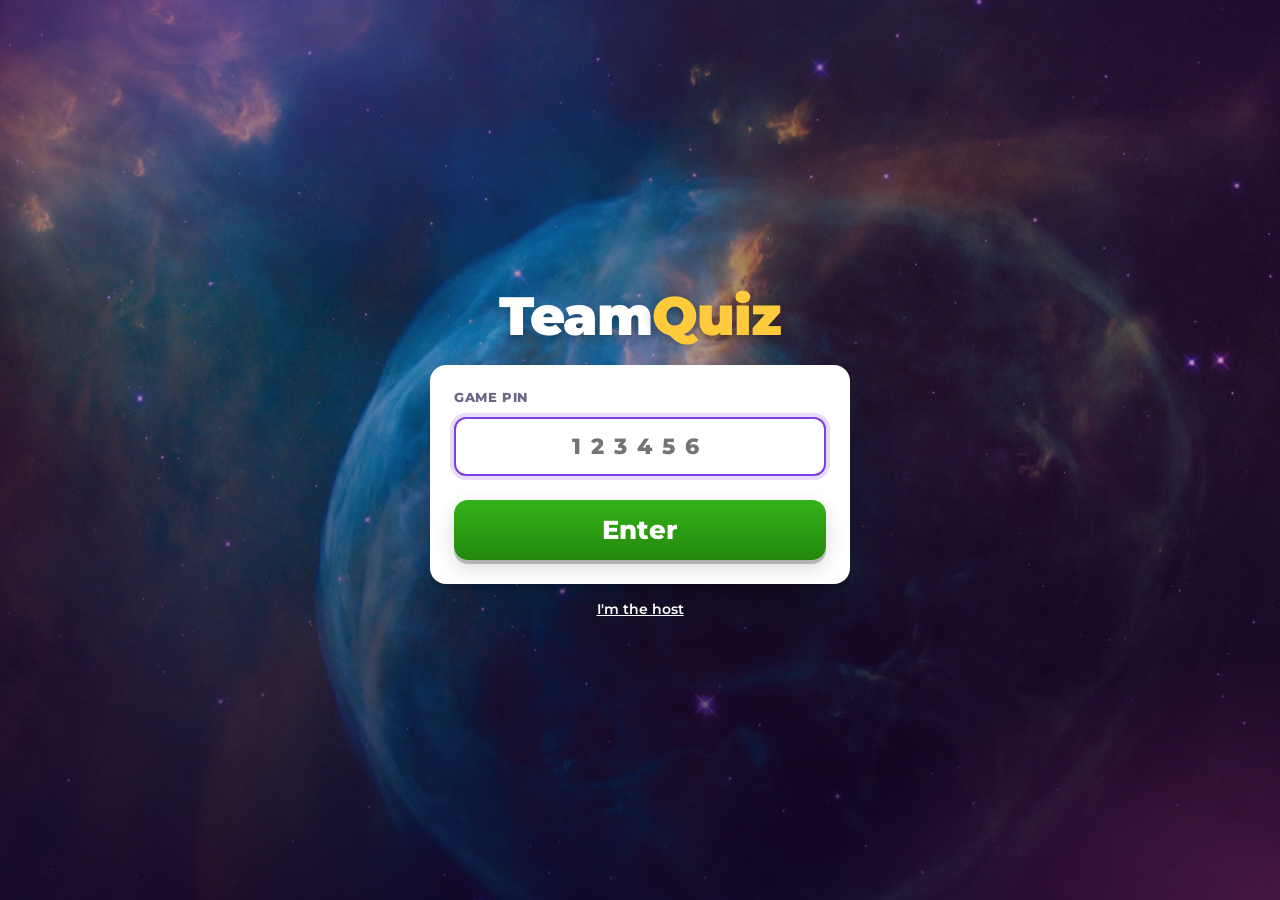
<file: index.html>
<!DOCTYPE html>
<html lang="en">
<head>
<meta charset="utf-8">
<meta name="viewport" content="width=device-width, initial-scale=1, maximum-scale=1">
<meta name="theme-color" content="#2a1160">
<title>Team Quiz</title>
<link rel="preload" href="fonts/montserrat.woff2" as="font" type="font/woff2" crossorigin>
<link rel="stylesheet" href="css/style.css">
</head>
<body>
<div id="backdrop"></div>

<!-- Step 1: PIN -->
<section class="screen p-screen" id="scr-pin">
  <div class="p-center">
    <div class="logo xl">Team<span>Quiz</span></div>
    <div class="card join-card" style="width:min(420px,94vw)">
      <div class="lbl">Game PIN</div>
      <input type="text" id="in-pin" class="code-input" inputmode="numeric" maxlength="6" placeholder="123456" autocomplete="off">
      <div class="join-err" id="pin-err"></div>
      <button class="go big" id="btn-pin">Enter</button>
    </div>
    <a href="host.html" style="opacity:.6;font-size:14px">I'm the host</a>
  </div>
</section>

<!-- Step 2: nickname + avatar -->
<section class="screen p-screen" id="scr-join" hidden>
  <div class="p-center">
    <div class="card join-card">
      <div class="row" style="justify-content:space-between">
        <span class="lbl">Game PIN <b id="pin-show" style="color:var(--ink);letter-spacing:2px"></b></span>
        <button class="small" id="btn-change-pin" style="box-shadow:none;background:#f1eef8">Change</button>
      </div>
      <div class="av-preview" id="av-preview"></div>
      <div class="lbl">Nickname</div>
      <input type="text" id="in-name" maxlength="16" placeholder="Your name" autocomplete="off">
      <div class="lbl">Pick your character</div>
      <div class="av-tabs" id="av-tabs"></div>
      <div class="av-grid" id="av-grid"></div>
      <div class="lbl">Background colour</div>
      <div class="col-grid" id="col-grid"></div>
      <div class="join-err" id="join-err"></div>
      <button class="go big" id="btn-join">Join game</button>
    </div>
  </div>
</section>

<!-- Waiting / lobby / locked / standings -->
<section class="screen p-screen" id="scr-wait" hidden>
  <div class="p-top"><span id="w-progress"></span><span id="w-title" style="opacity:.8"></span></div>
  <div class="p-center" id="w-body"></div>
  <div class="p-bottom"><span id="w-me" class="row" style="gap:10px"></span><span class="score" id="w-score">0</span></div>
</section>

<!-- Question -->
<section class="screen p-screen" id="scr-question" hidden>
  <div class="p-top"><span id="q-progress"></span><span class="p-timer" id="q-timer">20</span></div>
  <div class="p-qtext" id="q-text"></div>
  <div class="p-answers" id="q-answers"></div>
  <div class="p-bottom"><span id="q-me" class="row" style="gap:10px"></span><span class="score" id="q-score">0</span></div>
</section>

<!-- Result -->
<section class="screen p-screen p-result" id="scr-result" hidden>
  <div class="p-top"><span id="r-progress"></span><span></span></div>
  <div class="p-center" id="r-body"></div>
  <div class="p-bottom"><span id="r-me" class="row" style="gap:10px"></span><span class="score" id="r-score">0</span></div>
</section>

<div class="overlay" id="reconnect" hidden>
  <div class="spinner"></div>
  <div id="reconnect-text">Connection lost. Reconnecting…</div>
  <button class="ghost small" id="btn-leave">Leave game</button>
</div>

<script src="js/vendor/peerjs.min.js"></script>
<script src="js/link.js"></script>
<script src="js/config.js"></script>
<script src="js/avatars.js"></script>
<script src="js/common.js"></script>
<script src="js/player.js"></script>
</body>
</html>
</file>
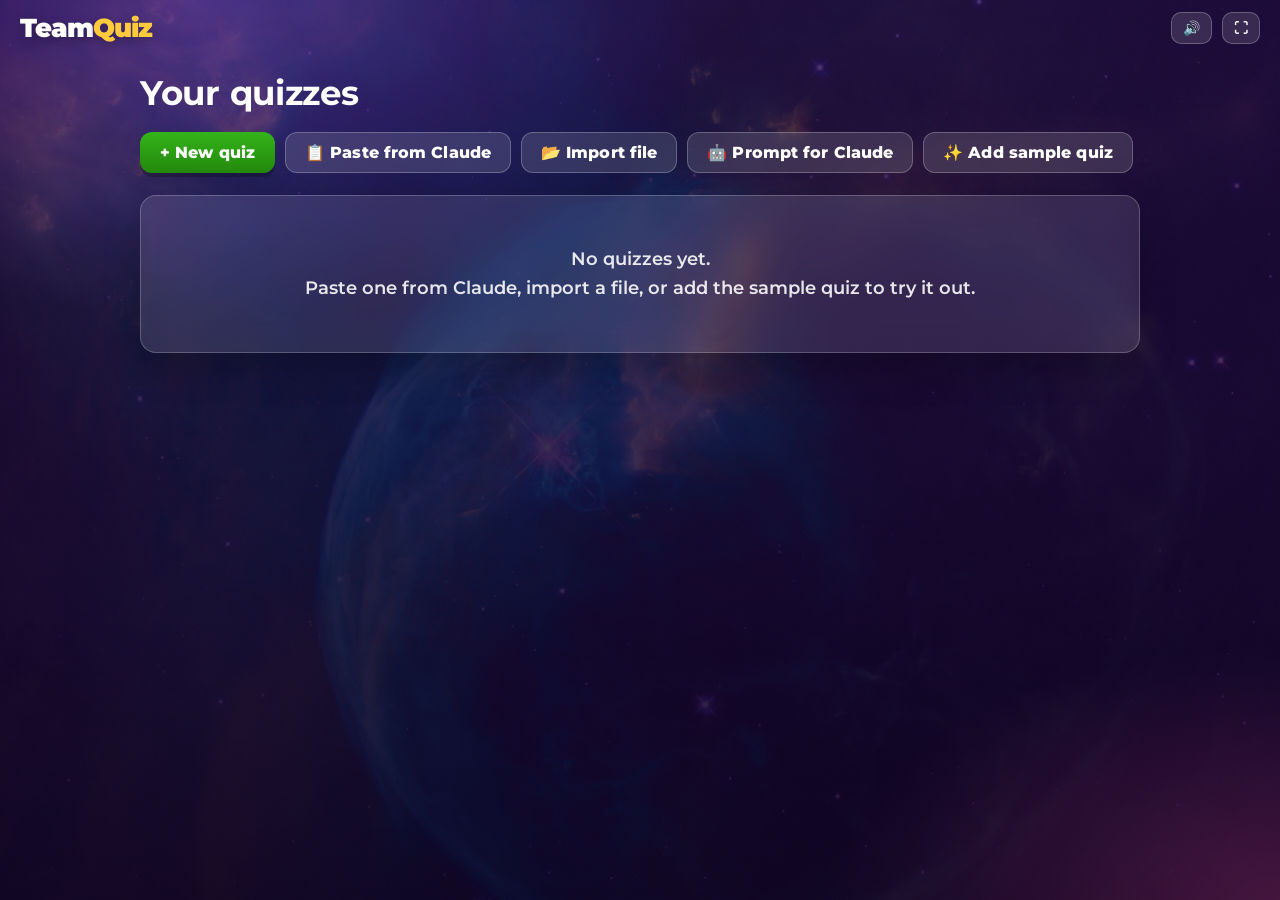
<file: host.html>
<!DOCTYPE html>
<html lang="en">
<head>
<meta charset="utf-8">
<meta name="viewport" content="width=device-width, initial-scale=1">
<title>Team Quiz – Host</title>
<link rel="preload" href="fonts/montserrat.woff2" as="font" type="font/woff2" crossorigin>
<link rel="stylesheet" href="css/style.css">
</head>
<body>
<div id="backdrop"></div>
<div class="topbar">
  <div class="logo">Team<span>Quiz</span></div>
  <span id="net" class="net" hidden></span>
  <span class="spacer"></span>
  <button class="ghost small" id="btn-mute" title="Sound on/off">🔊</button>
  <button class="ghost small" id="btn-full" title="Full screen">⛶</button>
  <button class="ghost small" id="btn-end" hidden>End game</button>
</div>

<!-- Library -->
<section class="screen" id="scr-library">
  <div class="wrap">
    <div id="resume-banner" class="banner" hidden></div>
    <div class="lib-head"><h1>Your quizzes</h1></div>
    <div class="lib-actions">
      <button class="go" id="btn-new">+ New quiz</button>
      <button class="ghost" id="btn-paste">📋 Paste from Claude</button>
      <button class="ghost" id="btn-import">📂 Import file</button>
      <button class="ghost" id="btn-prompt">🤖 Prompt for Claude</button>
      <button class="ghost" id="btn-sample">✨ Add sample quiz</button>
      <input type="file" id="file-import" accept=".json,.csv,.txt" hidden>
    </div>
    <div id="quiz-list" class="quiz-list"></div>
    <p id="storage-warn" hidden style="color:#ffcb3d">This browser is not saving quizzes permanently. Export your quizzes before closing the tab.</p>
  </div>
</section>

<!-- Editor -->
<section class="screen" id="scr-editor" hidden>
  <div class="wrap">
    <div class="ed-head">
      <button class="ghost" id="ed-back">← Back</button>
      <input type="text" id="ed-title" maxlength="120" placeholder="Quiz title">
      <button class="go" id="ed-save">Save</button>
    </div>
    <div class="glass theme-box">
      <h3>Background theme</h3>
      <div class="themes" id="ed-themes"></div>
    </div>
    <p style="margin:0 0 14px;opacity:.85">Tip: click an image box and press Ctrl+V to paste a picture, or drag an image file onto it.</p>
    <div id="ed-list"></div>
    <div class="row">
      <button class="ghost" id="ed-add-quiz">+ Quiz question</button>
      <button class="ghost" id="ed-add-tf">+ True / False</button>
      <span class="spacer"></span>
      <button class="go" id="ed-save2">Save</button>
    </div>
  </div>
</section>

<!-- Lobby -->
<section class="screen lobby" id="scr-lobby" hidden>
  <div class="pin-row">
    <div class="card pin-card">
      <div class="join">
        <div class="lbl">Join at</div>
        <div class="url" id="join-url"></div>
        <div><button class="small primary" id="btn-copy-invite">Copy invite for Zoom chat</button></div>
      </div>
      <div class="pin">
        <div class="lbl">Game PIN</div>
        <div class="code" id="join-code">······</div>
      </div>
    </div>
  </div>
  <div class="lobby-bar">
    <div class="pill count-pill"><span id="player-count">0</span> players</div>
    <div class="lobby-title" id="lobby-title"></div>
    <button class="ghost" id="lobby-back">Cancel</button>
    <button class="go big" id="btn-start" disabled>Start</button>
  </div>
  <div class="settings">
    <label><input type="checkbox" id="set-streak"> Answer streak bonus</label>
    <label><input type="checkbox" id="set-music"> Music</label>
    <span style="opacity:.75">Players on laptops see the questions. Phones show the shapes only.</span>
  </div>
  <div id="players" class="players"></div>
  <div id="lobby-wait" class="waiting"></div>
</section>

<!-- Intro (before question 1) -->
<section class="screen game" id="scr-intro" hidden>
  <div class="intro">
    <h1 id="in-title"></h1>
    <div class="sub" id="in-sub"></div>
    <div class="count-big" id="in-count">3</div>
  </div>
</section>

<!-- Preview -->
<section class="screen game" id="scr-preview" hidden>
  <div class="host-actions"><button class="ghost small" id="pv-skip">Skip</button></div>
  <div class="preview">
    <div class="pill badge" id="pv-progress"></div>
    <div class="card q-card-title" id="pv-title"></div>
    <div class="badge-double" id="pv-double" hidden>⚡ Double points ⚡</div>
    <div class="pbar"><div id="pv-bar"></div></div>
  </div>
</section>

<!-- Question -->
<section class="screen game" id="scr-question" hidden>
  <div class="card q-card-title" id="qs-title"></div>
  <div class="q-middle">
    <div class="side">
      <div class="ring" id="qs-ring">
        <svg viewBox="0 0 120 120"><circle class="track" cx="60" cy="60" r="52"/><circle class="bar" id="qs-ring-bar" cx="60" cy="60" r="52"/></svg>
        <div class="num" id="qs-timer">20</div>
      </div>
    </div>
    <div class="q-image" id="qs-image"></div>
    <div class="side">
      <div class="answered"><div class="n" id="qs-count">0</div><div>Answers</div></div>
      <button class="ghost small" id="qs-skip" style="margin-top:12px">Skip</button>
    </div>
  </div>
  <div class="tiles" id="qs-tiles"></div>
</section>

<!-- Reveal -->
<section class="screen game" id="scr-reveal" hidden>
  <div class="card q-card-title" id="rv-title"></div>
  <div class="host-actions"><button class="primary" id="rv-next">Next</button></div>
  <div class="q-middle"><div class="q-image" id="rv-chart"></div></div>
  <div class="facts" id="rv-facts"></div>
  <div class="tiles" id="rv-tiles"></div>
</section>

<!-- Scoreboard -->
<section class="screen game" id="scr-scoreboard" hidden>
  <div class="host-actions"><button class="primary" id="sb-next">Next question</button></div>
  <div class="center"><div class="card sb-title">Scoreboard</div></div>
  <div class="sb-list" id="sb-list"></div>
  <div class="sb-note" id="sb-note"></div>
</section>

<!-- Podium -->
<section class="screen game" id="scr-podium" hidden>
  <div class="center"><div class="card sb-title" id="pd-title">Podium</div></div>
  <div class="podium" id="podium"></div>
  <div class="final-list" id="final-list"></div>
  <div class="row pd-actions" id="pd-actions">
    <button class="ghost" id="pd-csv">⬇ Results (CSV)</button>
    <button class="go" id="pd-again">Play again with same players</button>
    <button class="ghost" id="pd-home">Finish</button>
  </div>
</section>

<dialog id="dlg-paste">
  <h2>Paste quiz from Claude</h2>
  <p class="muted" style="margin-top:0">Paste Claude's whole reply. The quiz part is found automatically. CSV text works too.</p>
  <textarea id="paste-text" placeholder='{ "title": "...", "questions": [ ... ] }'></textarea>
  <div id="paste-err" class="err-text"></div>
  <div class="row" style="justify-content:flex-end;margin-top:12px">
    <button id="paste-cancel">Cancel</button>
    <button class="go" id="paste-ok">Import</button>
  </div>
</dialog>

<dialog id="dlg-prompt">
  <h2>Prompt for Claude</h2>
  <p class="muted" style="margin-top:0">Copy this into Claude, replace [TOPIC] and [NUMBER], then paste Claude's reply with “Paste from Claude”.</p>
  <textarea id="prompt-text" readonly></textarea>
  <div class="row" style="justify-content:flex-end;margin-top:12px">
    <button id="prompt-close">Close</button>
    <button class="go" id="prompt-copy">Copy</button>
  </div>
</dialog>

<script src="js/vendor/peerjs.min.js"></script>
<script src="js/link.js"></script>
<script src="js/config.js"></script>
<script src="js/avatars.js"></script>
<script src="js/common.js"></script>
<script src="js/store.js"></script>
<script src="js/sample.js"></script>
<script src="js/host.js"></script>
</body>
</html>
</file>
<file: css/style.css>
/* Team Quiz – visual design */
@font-face {
  font-family: "Montserrat";
  src: url("../fonts/montserrat.woff2") format("woff2");
  font-weight: 500 900;
  font-display: swap;
}
:root {
  --red: #e21b3c; --blue: #1368ce; --yellow: #d89e00; --green: #26890c;
  --ink: #1d1536; --muted: #6e6787; --gold: #ffcb3d;
  --glass: rgba(255, 255, 255, .13); --glass-strong: rgba(255, 255, 255, .2); --glass-line: rgba(255, 255, 255, .24);
  --ease: cubic-bezier(.2, .8, .2, 1); --spring: cubic-bezier(.34, 1.56, .64, 1);
  --r: 16px;
  font-family: "Montserrat", "Segoe UI", system-ui, Arial, sans-serif;
}
* { box-sizing: border-box; }
html, body { margin: 0; min-height: 100%; }
body { color: #fff; font-weight: 600; overflow-x: hidden; background: #1a0b3d; -webkit-font-smoothing: antialiased; }
[hidden] { display: none !important; }
button, input, select, textarea { font: inherit; }
a { color: #fff; }
.spacer { flex: 1; }
.center { text-align: center; }
::selection { background: #ffcb3d; color: #000; }

/* ---------- Backdrop (theme photo, cross-fade, slow zoom) ---------- */
#backdrop { position: fixed; inset: 0; z-index: -1; overflow: hidden; background: #1a0b3d; }
.bd-img { position: absolute; inset: -3%; background: center / cover no-repeat; opacity: 0; transition: opacity 1.4s ease; will-change: opacity, transform; }
.bd-img.on { opacity: 1; }
.bd-img.kb { animation: kenburns 38s ease-in-out infinite alternate; }
@keyframes kenburns { from { transform: scale(1) translate(0, 0); } to { transform: scale(1.09) translate(-1.2%, -1%); } }
.bd-shade { position: absolute; inset: 0; transition: background .8s ease;
  background: linear-gradient(180deg, rgba(22, 8, 56, .5) 0%, rgba(22, 8, 56, .35) 40%, rgba(16, 4, 40, .82) 100%); }
body.calm .bd-shade { background: linear-gradient(180deg, rgba(26, 10, 64, .78), rgba(14, 4, 36, .9)); }
.bd-glow { position: absolute; inset: 0; pointer-events: none;
  background: radial-gradient(60% 50% at 15% 0%, rgba(140, 82, 255, .35), transparent 70%), radial-gradient(50% 40% at 100% 100%, rgba(255, 80, 160, .22), transparent 70%); }

/* ---------- Screen transitions ---------- */
.screen.enter { animation: screenIn .55s var(--ease) both; }
@keyframes screenIn { from { opacity: 0; transform: translateY(16px) scale(.985); } to { opacity: 1; transform: none; } }
@keyframes popIn { 0% { opacity: 0; transform: scale(.4); } 70% { opacity: 1; transform: scale(1.08); } 100% { transform: scale(1); } }
@keyframes riseIn { from { opacity: 0; transform: translateY(28px); } to { opacity: 1; transform: none; } }
@keyframes dropIn { from { opacity: 0; transform: translateY(-26px) scale(.96); } to { opacity: 1; transform: none; } }
@keyframes float { 0%, 100% { transform: translateY(0); } 50% { transform: translateY(-6px); } }
@keyframes pulse { 0%, 100% { transform: scale(1); } 50% { transform: scale(1.06); } }
@keyframes glow { 0%, 100% { box-shadow: 0 0 0 0 rgba(255, 203, 61, .0), 0 14px 40px rgba(0, 0, 0, .35); } 50% { box-shadow: 0 0 0 10px rgba(255, 203, 61, .18), 0 14px 40px rgba(0, 0, 0, .35); } }
@keyframes spin { to { transform: rotate(360deg); } }
@keyframes shake { 10%, 90% { transform: translateX(-2px); } 20%, 80% { transform: translateX(4px); } 30%, 50%, 70% { transform: translateX(-8px); } 40%, 60% { transform: translateX(8px); } }

/* ---------- Buttons & inputs ---------- */
.btn, button { cursor: pointer; border: 0; border-radius: 12px; padding: 11px 20px; font-weight: 800; letter-spacing: .1px;
  background: #fff; color: var(--ink); box-shadow: 0 4px 0 rgba(0, 0, 0, .22), 0 8px 20px rgba(0, 0, 0, .15);
  transition: transform .15s var(--ease), box-shadow .15s var(--ease), filter .15s, background .2s; }
button:hover { transform: translateY(-1px); filter: brightness(1.04); }
button:active { transform: translateY(3px); box-shadow: 0 1px 0 rgba(0, 0, 0, .22); }
button:disabled { opacity: .45; cursor: default; transform: none; }
button.primary { background: linear-gradient(180deg, #7b3fe4, #5a22c4); color: #fff; }
button.go { background: linear-gradient(180deg, #34b31a, #23880c); color: #fff; }
button.danger { background: linear-gradient(180deg, #f2405c, #c8132f); color: #fff; }
button.ghost { background: var(--glass); color: #fff; box-shadow: inset 0 0 0 1px var(--glass-line); backdrop-filter: blur(10px); }
button.ghost:hover { background: var(--glass-strong); }
button.small { padding: 7px 12px; font-size: 14px; border-radius: 10px; }
button.big { font-size: 22px; padding: 14px 30px; border-radius: 14px; }
button.ready { animation: pulse 1.6s ease-in-out infinite; }
input[type=text], textarea, select { border: 2px solid #ddd8ea; border-radius: 12px; padding: 11px 14px; color: var(--ink);
  background: #fff; font-weight: 600; outline: none; transition: border-color .2s, box-shadow .2s; }
input[type=text]:focus, textarea:focus, select:focus { border-color: #7b3fe4; box-shadow: 0 0 0 4px rgba(123, 63, 228, .18); }
textarea { resize: vertical; }

/* ---------- Avatars & shapes ---------- */
.avatar { --av: #1368ce; display: inline-flex; align-items: flex-end; justify-content: center; flex: none; overflow: hidden;
  width: 48px; height: 48px; border-radius: 50%; background: radial-gradient(circle at 50% 35%, color-mix(in srgb, var(--av) 70%, #fff) 0, var(--av) 70%);
  box-shadow: 0 0 0 3px rgba(255, 255, 255, .9), 0 6px 14px rgba(0, 0, 0, .3); }
.avatar img { width: 100%; height: 100%; object-fit: cover; display: block; user-select: none; -webkit-user-drag: none; }
.avatar.sm { width: 34px; height: 34px; box-shadow: 0 0 0 2px #fff; }
.avatar.med { width: 72px; height: 72px; }
.avatar.big { width: 128px; height: 128px; box-shadow: 0 0 0 5px #fff, 0 14px 30px rgba(0, 0, 0, .35); }
.avatar.huge { width: 170px; height: 170px; box-shadow: 0 0 0 6px #fff, 0 18px 40px rgba(0, 0, 0, .4); }
.shape { width: 1em; height: 1em; flex: none; filter: drop-shadow(0 2px 1px rgba(0, 0, 0, .25)); }

/* ---------- Layout bits ---------- */
.topbar { display: flex; align-items: center; gap: 10px; padding: 12px 20px; position: relative; z-index: 5; }
.logo { font-weight: 900; font-size: 26px; letter-spacing: -1px; text-shadow: 0 3px 12px rgba(0, 0, 0, .3); }
.logo span { color: var(--gold); }
.logo.xl { font-size: 54px; }
.net { font-size: 12px; font-weight: 800; padding: 5px 11px; border-radius: 30px; background: var(--glass); box-shadow: inset 0 0 0 1px var(--glass-line); }
.net::before { content: ""; display: inline-block; width: 8px; height: 8px; border-radius: 50%; background: #aaa; margin-right: 6px; vertical-align: 1px; }
.net.ok::before { background: #4be36a; box-shadow: 0 0 8px #4be36a; }
.net.bad::before { background: #ff5a72; animation: pulse 1s infinite; }
.wrap { max-width: 1040px; margin: 0 auto; padding: 10px 20px 70px; }
.row { display: flex; gap: 10px; align-items: center; flex-wrap: wrap; }
h1, h2, h3 { margin: 0 0 12px; letter-spacing: -.3px; }
.glass { background: var(--glass); backdrop-filter: blur(16px) saturate(1.2); -webkit-backdrop-filter: blur(16px) saturate(1.2);
  box-shadow: inset 0 0 0 1px var(--glass-line), 0 16px 40px rgba(0, 0, 0, .25); border-radius: var(--r); }
.card { background: #fff; color: var(--ink); border-radius: var(--r); box-shadow: 0 6px 0 rgba(0, 0, 0, .12), 0 18px 40px rgba(0, 0, 0, .28); }
.pill { display: inline-flex; align-items: center; gap: 8px; padding: 8px 16px; border-radius: 40px; font-weight: 800; background: var(--glass); box-shadow: inset 0 0 0 1px var(--glass-line); backdrop-filter: blur(10px); }
.toast { position: fixed; left: 50%; bottom: 26px; transform: translate(-50%, 30px); opacity: 0; transition: .35s var(--ease);
  background: rgba(20, 12, 40, .92); color: #fff; padding: 13px 20px; border-radius: 12px; z-index: 1000; max-width: 90vw; white-space: pre-line; box-shadow: 0 10px 30px rgba(0, 0, 0, .4); }
.toast.show { transform: translate(-50%, 0); opacity: 1; }
.confetti { position: fixed; inset: 0; pointer-events: none; z-index: 999; }
dialog { border: 0; border-radius: 18px; padding: 24px; max-width: 760px; width: 92vw; color: var(--ink); box-shadow: 0 30px 80px rgba(0, 0, 0, .5); }
dialog[open] { animation: popIn .35s var(--ease); }
dialog::backdrop { background: rgba(10, 2, 30, .6); backdrop-filter: blur(4px); }
dialog textarea { width: 100%; min-height: 260px; font-family: Consolas, monospace; font-size: 13px; }
.muted { color: var(--muted); }
.err-text { color: var(--red); font-size: 14px; margin-top: 8px; font-weight: 700; }
.empty { text-align: center; padding: 50px 20px; opacity: .9; font-size: 18px; line-height: 1.6; }

/* ---------- Library ---------- */
.lib-head { display: flex; align-items: flex-end; gap: 14px; flex-wrap: wrap; margin: 6px 0 18px; }
.lib-head h1 { font-size: 34px; margin: 0; }
.lib-actions { display: flex; gap: 10px; flex-wrap: wrap; margin-bottom: 22px; }
.quiz-list { display: grid; grid-template-columns: repeat(auto-fill, minmax(300px, 1fr)); gap: 18px; }
.quiz-card { overflow: hidden; display: flex; flex-direction: column; animation: riseIn .5s var(--ease) both; transition: transform .25s var(--ease), box-shadow .25s; }
.quiz-card:hover { transform: translateY(-4px); box-shadow: 0 6px 0 rgba(0, 0, 0, .12), 0 26px 50px rgba(0, 0, 0, .35); }
.quiz-card .cover { height: 140px; background: #2b1361 center / cover no-repeat; position: relative; }
.quiz-card .cover::after { content: ""; position: absolute; inset: 0; background: linear-gradient(180deg, transparent 40%, rgba(0, 0, 0, .55)); }
.quiz-card .count { position: absolute; left: 12px; bottom: 10px; z-index: 1; color: #fff; font-weight: 800; font-size: 14px; }
.quiz-card .body { padding: 14px 16px 16px; display: flex; flex-direction: column; gap: 10px; flex: 1; }
.quiz-card .title { font-size: 19px; font-weight: 800; line-height: 1.25; }
.quiz-card .meta { color: var(--muted); font-size: 13px; }
.quiz-card .acts { display: flex; gap: 8px; margin-top: auto; }
.quiz-card .acts button { box-shadow: 0 3px 0 rgba(0, 0, 0, .15); background: #f1eef8; }
.quiz-card .acts button.go { background: linear-gradient(180deg, #34b31a, #23880c); flex: 1; }
.banner { background: linear-gradient(90deg, #ffcb3d, #ffb02e); color: #2a1a00; padding: 14px 18px; border-radius: 14px; display: flex; gap: 10px; align-items: center; flex-wrap: wrap; margin-bottom: 18px; animation: dropIn .5s var(--ease); }

/* ---------- Editor ---------- */
.ed-head { display: flex; gap: 10px; align-items: center; flex-wrap: wrap; margin-bottom: 14px; position: sticky; top: 0; z-index: 4; padding: 10px 0; }
.ed-head input { flex: 1; min-width: 220px; font-size: 22px; font-weight: 800; }
.theme-box { padding: 16px; margin-bottom: 18px; }
.theme-box h3 { margin: 0 0 10px; font-size: 16px; }
.themes { display: grid; grid-template-columns: repeat(auto-fill, minmax(118px, 1fr)); gap: 10px; }
.theme { position: relative; height: 72px; border-radius: 12px; background: #333 center / cover; cursor: pointer; overflow: hidden;
  box-shadow: inset 0 0 0 2px rgba(255, 255, 255, .25); transition: transform .2s var(--ease), box-shadow .2s; display: flex; align-items: flex-end; padding: 6px 8px; font-size: 12px; font-weight: 800; }
.theme::before { content: ""; position: absolute; inset: 0; background: linear-gradient(180deg, transparent 40%, rgba(0, 0, 0, .65)); }
.theme span { position: relative; }
.theme:hover { transform: translateY(-2px); }
.theme.sel { box-shadow: inset 0 0 0 3px var(--gold), 0 0 0 3px rgba(255, 203, 61, .35); }
.theme.sel::after { content: "✓"; position: absolute; top: 5px; right: 7px; background: var(--gold); color: #000; width: 22px; height: 22px; border-radius: 50%; display: flex; align-items: center; justify-content: center; font-size: 13px; }
.theme.rotate { background: conic-gradient(from 0deg, #e21b3c, #d89e00, #26890c, #1368ce, #864cbf, #e21b3c); }
.theme.upload { background: rgba(255, 255, 255, .12); border: 2px dashed rgba(255, 255, 255, .5); justify-content: center; align-items: center; text-align: center; }
.theme.upload::before { display: none; }
.q-card { padding: 16px; margin-bottom: 16px; border: 3px solid transparent; animation: riseIn .4s var(--ease) both; }
.q-card.error { border-color: var(--red); animation: shake .45s; }
.q-head { display: flex; gap: 8px; align-items: center; flex-wrap: wrap; margin-bottom: 12px; }
.q-num { background: linear-gradient(180deg, #7b3fe4, #5a22c4); color: #fff; border-radius: 10px; padding: 7px 12px; font-weight: 900; }
.q-head select { padding: 7px 10px; }
.q-head button { padding: 7px 11px; box-shadow: none; background: #f1eef8; }
.q-card textarea { width: 100%; font-size: 19px; min-height: 64px; font-weight: 700; }
.q-img { margin: 12px 0; border: 2px dashed #cfc8e3; border-radius: 12px; min-height: 96px; display: flex; align-items: center; justify-content: center; gap: 12px; padding: 10px; color: var(--muted); cursor: pointer; flex-wrap: wrap; transition: background .2s, border-color .2s; }
.q-img:hover, .q-img.over { border-color: #7b3fe4; background: #f6f1ff; }
.q-img img { max-height: 170px; max-width: 100%; border-radius: 10px; }
.q-answers { display: grid; grid-template-columns: 1fr 1fr; gap: 10px; }
.ans-edit { display: flex; align-items: center; gap: 10px; border-radius: 12px; padding: 9px 10px; color: #fff; font-size: 26px; }
.ans-edit input[type=text] { flex: 1; min-width: 0; font-size: 16px; border: 0; }
.ans-edit label { font-size: 13px; display: flex; align-items: center; gap: 5px; white-space: nowrap; cursor: pointer; }
.ans-edit input[type=checkbox], .ans-edit input[type=radio] { width: 22px; height: 22px; cursor: pointer; accent-color: #26890c; }
.ans-edit .rm { background: rgba(0, 0, 0, .25); color: #fff; box-shadow: none; padding: 5px 9px; }

/* ---------- Lobby ---------- */
.lobby { min-height: calc(100vh - 64px); display: flex; flex-direction: column; }
.pin-row { display: flex; justify-content: center; padding: 6px 20px 0; }
.pin-card { display: flex; align-items: stretch; overflow: hidden; animation: dropIn .6s var(--ease) both, glow 3.5s ease-in-out 1s infinite; border-radius: 20px; }
.pin-card .join { padding: 16px 26px; display: flex; flex-direction: column; justify-content: center; gap: 6px; border-right: 2px solid #eee8f7; }
.pin-card .lbl { font-size: 15px; color: var(--muted); font-weight: 700; }
.pin-card .url { font-size: 20px; font-weight: 800; word-break: break-all; max-width: 440px; }
.pin-card .pin { padding: 12px 34px; text-align: center; }
.pin-card .code { font-size: 84px; font-weight: 900; letter-spacing: 8px; line-height: 1; font-variant-numeric: tabular-nums; }
.lobby-bar { display: flex; align-items: center; gap: 14px; padding: 22px 26px 8px; flex-wrap: wrap; }
.lobby-title { font-size: 28px; font-weight: 900; text-align: center; flex: 1; text-shadow: 0 3px 14px rgba(0, 0, 0, .35); }
.count-pill { font-size: 22px; padding: 10px 20px; }
.settings { display: flex; gap: 20px; flex-wrap: wrap; justify-content: center; font-size: 14px; padding: 2px 20px 10px; opacity: .9; }
.settings label { display: flex; gap: 7px; align-items: center; cursor: pointer; }
.settings input { width: 18px; height: 18px; accent-color: #ffcb3d; }
.players { display: flex; flex-wrap: wrap; gap: 16px; justify-content: center; align-content: flex-start; padding: 18px 30px; flex: 1; }
.player-chip { display: flex; align-items: center; gap: 12px; padding: 7px 22px 7px 7px; border-radius: 60px; font-size: 22px; font-weight: 800; cursor: pointer;
  background: rgba(255, 255, 255, .16); backdrop-filter: blur(10px); box-shadow: inset 0 0 0 1px var(--glass-line), 0 10px 24px rgba(0, 0, 0, .2);
  animation: popIn .55s var(--spring) both; transition: background .2s, opacity .3s; }
.player-chip .avatar { width: 56px; height: 56px; }
.player-chip:nth-child(3n) .avatar { animation: float 3.2s ease-in-out infinite; }
.player-chip:nth-child(3n+1) .avatar { animation: float 3.8s ease-in-out .4s infinite; }
.player-chip:nth-child(3n+2) .avatar { animation: float 3.5s ease-in-out .8s infinite; }
.player-chip:hover { background: rgba(226, 27, 60, .55); text-decoration: line-through; }
.player-chip.off { opacity: .4; }
.waiting { text-align: center; font-size: 22px; opacity: .85; padding: 26px; }
.dots::after { content: ""; animation: dots 1.5s steps(4) infinite; }
@keyframes dots { 0% { content: ""; } 25% { content: "."; } 50% { content: ".."; } 75% { content: "..."; } }

/* ---------- Game screens (host) ---------- */
.game { min-height: calc(100vh - 64px); display: flex; flex-direction: column; }
.q-card-title { margin: 6px auto 0; padding: 18px 34px; font-size: clamp(24px, 3.1vw, 46px); font-weight: 800; text-align: center; max-width: 92%; line-height: 1.2; animation: dropIn .6s var(--ease) both; }
.q-middle { flex: 1; display: flex; align-items: center; justify-content: space-between; gap: 24px; padding: 18px 34px; min-height: 0; }
.q-middle .side { width: 150px; display: flex; flex-direction: column; align-items: center; gap: 6px; font-size: 18px; font-weight: 800; }
.ring { position: relative; width: 140px; height: 140px; animation: popIn .6s var(--spring) .15s both; }
.ring svg { width: 100%; height: 100%; transform: rotate(-90deg); }
.ring .track { fill: rgba(20, 6, 50, .55); stroke: rgba(255, 255, 255, .18); stroke-width: 9; }
.ring .bar { fill: none; stroke: #fff; stroke-width: 9; stroke-linecap: round; transition: stroke .3s; }
.ring .num { position: absolute; inset: 0; display: flex; align-items: center; justify-content: center; font-size: 52px; font-weight: 900; font-variant-numeric: tabular-nums; }
.ring.low .bar { stroke: #ff4d67; }
.ring.low .num { animation: pulse .5s ease-in-out infinite; color: #ffd9df; }
.answered { animation: popIn .6s var(--spring) .2s both; text-align: center; }
.answered .n { font-size: 60px; font-weight: 900; line-height: 1; display: inline-block; font-variant-numeric: tabular-nums; }
.answered .n.bump { animation: popIn .35s var(--spring); }
.q-image { flex: 1; display: flex; align-items: center; justify-content: center; min-height: 0; }
.q-image img { max-width: 100%; max-height: 44vh; border-radius: 16px; box-shadow: 0 0 0 5px rgba(255, 255, 255, .9), 0 20px 50px rgba(0, 0, 0, .45); animation: zoomIn .7s var(--ease) .1s both; }
@keyframes zoomIn { from { opacity: 0; transform: scale(.85); } to { opacity: 1; transform: none; } }
.q-image .noimg { font-size: 120px; opacity: .2; }
.tiles { display: grid; grid-template-columns: 1fr 1fr; gap: 12px; padding: 0 20px 20px; }
.tile { display: flex; align-items: center; gap: 18px; padding: 18px 22px; border-radius: 14px; font-size: clamp(18px, 2.2vw, 30px); font-weight: 800; color: #fff; min-height: 92px;
  box-shadow: inset 0 -6px 0 rgba(0, 0, 0, .18), 0 10px 24px rgba(0, 0, 0, .25); animation: tileIn .5s var(--ease) both; transition: opacity .5s, transform .5s var(--ease), filter .5s; }
.tile:nth-child(2) { animation-delay: .08s; } .tile:nth-child(3) { animation-delay: .16s; } .tile:nth-child(4) { animation-delay: .24s; }
@keyframes tileIn { from { opacity: 0; transform: translateY(30px) scale(.96); } to { opacity: 1; transform: none; } }
.tile .ico { width: 58px; height: 58px; border-radius: 50%; background: rgba(0, 0, 0, .16); display: flex; align-items: center; justify-content: center; font-size: 34px; flex: none; }
.tile .txt { flex: 1; text-shadow: 0 2px 4px rgba(0, 0, 0, .2); }
.tile .mark { font-size: 40px; }
.tile.lose { animation: tileLose .7s var(--ease) .15s both; }
@keyframes tileLose { from { opacity: 1; transform: none; filter: none; } to { opacity: .28; transform: scale(.97); filter: saturate(.5); } }
.tile.win { animation: tileIn .5s var(--ease) both, winGlow 1.6s ease-in-out .3s infinite; }
@keyframes winGlow { 0%, 100% { box-shadow: inset 0 -6px 0 rgba(0, 0, 0, .18), 0 0 0 0 rgba(255, 255, 255, .0); } 50% { box-shadow: inset 0 -6px 0 rgba(0, 0, 0, .18), 0 0 0 6px rgba(255, 255, 255, .55); } }

/* Intro & preview */
.intro, .preview { flex: 1; display: flex; flex-direction: column; justify-content: center; align-items: center; padding: 20px; gap: 22px; text-align: center; }
.intro h1 { font-size: clamp(34px, 5vw, 70px); text-shadow: 0 6px 24px rgba(0, 0, 0, .4); animation: dropIn .7s var(--ease) both; margin: 0; }
.intro .sub { font-size: 24px; opacity: .9; animation: riseIn .7s var(--ease) .2s both; }
.count-big { width: 180px; height: 180px; border-radius: 50%; display: flex; align-items: center; justify-content: center; font-size: 96px; font-weight: 900;
  background: linear-gradient(180deg, #7b3fe4, #4a16a8); box-shadow: 0 0 0 10px rgba(255, 255, 255, .15), 0 20px 50px rgba(0, 0, 0, .4); }
.count-big.tick { animation: popIn .5s var(--spring); }
.preview .badge { animation: popIn .5s var(--spring) both; }
.preview .q-card-title { font-size: clamp(30px, 4.4vw, 64px); margin: 0; padding: 26px 44px; }
.badge-double { background: linear-gradient(90deg, #ffcb3d, #ff8a3d); color: #3a1800; padding: 10px 24px; border-radius: 40px; font-weight: 900; font-size: 22px; animation: popIn .5s var(--spring) .3s both, pulse 1.2s ease-in-out 1s infinite; }
.pbar { width: min(680px, 80%); height: 12px; border-radius: 10px; background: rgba(255, 255, 255, .18); overflow: hidden; }
.pbar > div { height: 100%; width: 0; background: linear-gradient(90deg, #fff, #ffcb3d); border-radius: 10px; }
.host-actions { display: flex; justify-content: flex-end; gap: 10px; padding: 4px 26px 0; }
.host-actions button { font-size: 18px; }

/* Reveal */
.chart { display: flex; align-items: flex-end; justify-content: center; gap: 28px; height: 32vh; min-height: 190px; }
.cbar { width: 120px; display: flex; flex-direction: column; align-items: center; justify-content: flex-end; height: 100%; transition: opacity .5s; }
.cbar .fill { width: 100%; border-radius: 10px 10px 0 0; min-height: 10px; height: 0; transition: height 1s var(--ease); box-shadow: inset 0 0 0 1px rgba(255, 255, 255, .15); }
.cbar .lab { width: 100%; display: flex; gap: 8px; align-items: center; justify-content: center; font-size: 28px; font-weight: 900; padding: 8px; border-radius: 0 0 10px 10px; }
.cbar.lose { opacity: .35; }
.facts { display: flex; gap: 12px; justify-content: center; flex-wrap: wrap; padding: 0 20px 14px; }
.facts .pill { font-size: 18px; animation: riseIn .5s var(--ease) .6s both; }
.facts .pill:nth-child(2) { animation-delay: .75s; }

/* Scoreboard (rows are positioned absolutely so they can slide past each other) */
.sb-title { display: inline-block; padding: 14px 46px; font-size: 40px; font-weight: 900; margin: 6px auto 22px; animation: dropIn .5s var(--ease) both; }
.sb-list { position: relative; max-width: 880px; margin: 0 auto; width: 92%; }
.sb-row { position: absolute; left: 0; right: 0; height: 70px; display: flex; align-items: center; gap: 16px; padding: 0 22px; border-radius: 14px; font-size: 26px; font-weight: 800;
  background: rgba(255, 255, 255, .95); color: var(--ink); box-shadow: 0 8px 22px rgba(0, 0, 0, .25); transition: transform .9s var(--ease), opacity .6s, background .6s; }
.sb-row.lead { background: linear-gradient(90deg, #ffe17a, #ffcb3d); }
.sb-row .pos { width: 36px; font-weight: 900; color: var(--muted); }
.sb-row.lead .pos { color: #6b4a00; }
.sb-row .nm { flex: 1; overflow: hidden; text-overflow: ellipsis; white-space: nowrap; }
.sb-row .delta { font-size: 17px; color: #fff; background: var(--green); padding: 4px 10px; border-radius: 20px; opacity: 0; transform: scale(.6); transition: .4s var(--spring); }
.sb-row .delta.show { opacity: 1; transform: none; }
.sb-row .streak { font-size: 18px; }
.sb-row .sc { min-width: 110px; text-align: right; font-variant-numeric: tabular-nums; }
.sb-note { text-align: center; font-size: 22px; margin-top: 18px; animation: riseIn .5s var(--ease) 1.2s both; }

/* Podium */
.podium { display: flex; align-items: flex-end; justify-content: center; gap: 20px; padding: 10px 20px 0; flex: 1; }
.pod { width: 230px; display: flex; flex-direction: column; align-items: center; }
.pod .who { display: flex; flex-direction: column; align-items: center; opacity: 0; transform: translateY(-40px) scale(.8); transition: .7s var(--spring); }
.pod.show .who { opacity: 1; transform: none; }
.pod .nm { font-size: 28px; font-weight: 900; margin: 12px 0 2px; text-align: center; word-break: break-word; text-shadow: 0 3px 10px rgba(0, 0, 0, .4); }
.pod .pts { font-size: 18px; margin-bottom: 10px; opacity: .95; }
.pod .block { width: 100%; height: 0; border-radius: 14px 14px 0 0; display: flex; justify-content: center; padding-top: 14px; font-size: 70px; font-weight: 900; overflow: hidden;
  box-shadow: inset 0 -10px 0 rgba(0, 0, 0, .12), 0 -6px 30px rgba(0, 0, 0, .25); transition: height 1s var(--ease); }
.pod.p1 .block { background: linear-gradient(180deg, #ffe17a, #f5b400); color: #7a5200; }
.pod.p2 .block { background: linear-gradient(180deg, #f1f1f7, #b9b9c9); color: #555; }
.pod.p3 .block { background: linear-gradient(180deg, #f2b98a, #c97a3f); color: #6b3510; }
.pod.p1.show .block { height: min(250px, 24vh); } .pod.p2.show .block { height: min(185px, 17vh); } .pod.p3.show .block { height: min(140px, 12vh); }
.pod .avatar.huge { width: min(160px, 19vh); height: min(160px, 19vh); }
.pod .avatar.big { width: min(120px, 15vh); height: min(120px, 15vh); }
#scr-podium .sb-title { padding: 10px 40px; font-size: 34px; margin-bottom: 0; }
.pod.p1 .avatar { animation: float 3s ease-in-out infinite; }
.crown { font-size: 46px; margin-bottom: -14px; z-index: 1; filter: drop-shadow(0 4px 8px rgba(0, 0, 0, .4)); }
.final-list { max-width: 640px; margin: 0 auto; width: 92%; display: flex; flex-direction: column; gap: 8px; padding: 14px 0; }
.final-row { display: flex; align-items: center; gap: 12px; background: rgba(255, 255, 255, .92); color: var(--ink); padding: 6px 14px; border-radius: 12px; font-size: 18px; font-weight: 800; animation: riseIn .5s var(--ease) both; }
.final-row .nm { flex: 1; }
.pd-actions { justify-content: center; padding: 6px 0 30px; opacity: 0; transition: opacity .6s; }
.pd-actions.show { opacity: 1; }

/* ---------- Player ---------- */
.p-screen { min-height: 100vh; display: flex; flex-direction: column; }
.p-center { flex: 1; display: flex; flex-direction: column; align-items: center; justify-content: center; padding: 24px; text-align: center; gap: 16px; }
.p-center h1 { font-size: 34px; margin: 0; text-shadow: 0 4px 16px rgba(0, 0, 0, .35); }
.p-center .big { font-size: 26px; font-weight: 800; }
.p-center > * { animation: riseIn .5s var(--ease) both; }
.p-center > *:nth-child(2) { animation-delay: .06s; } .p-center > *:nth-child(3) { animation-delay: .12s; }
.p-center > *:nth-child(4) { animation-delay: .18s; } .p-center > *:nth-child(5) { animation-delay: .24s; }
.join-card { padding: 24px; width: min(600px, 94vw); display: flex; flex-direction: column; gap: 12px; text-align: left; }
.join-card input[type=text] { font-size: 22px; text-align: center; width: 100%; font-weight: 800; }
.join-card .code-input { letter-spacing: 10px; font-size: 34px; padding: 14px; }
.join-card .lbl { font-size: 13px; color: var(--muted); font-weight: 800; text-transform: uppercase; letter-spacing: .6px; }
.av-tabs { display: flex; gap: 6px; flex-wrap: wrap; }
.av-tabs button { padding: 7px 12px; font-size: 13px; box-shadow: none; background: #f1eef8; border-radius: 30px; }
.av-tabs button.sel { background: linear-gradient(180deg, #7b3fe4, #5a22c4); color: #fff; }
.av-grid { display: grid; grid-template-columns: repeat(auto-fill, minmax(64px, 1fr)); gap: 8px; padding: 4px 2px; min-height: 150px; }
.av-grid button { padding: 0; aspect-ratio: 1; border-radius: 50%; background: #efeaf8; box-shadow: none; overflow: hidden; border: 3px solid transparent; transition: transform .2s var(--spring), border-color .2s; animation: popIn .35s var(--spring) both; }
.av-grid button img { width: 100%; height: 100%; object-fit: cover; display: block; }
.av-grid button:hover { transform: scale(1.08); }
.av-grid button.sel { border-color: #7b3fe4; transform: scale(1.1); box-shadow: 0 0 0 4px rgba(123, 63, 228, .25); }
.col-grid { display: flex; gap: 8px; flex-wrap: wrap; }
.col-grid button { width: 34px; height: 34px; border-radius: 50%; padding: 0; box-shadow: none; border: 3px solid #fff; outline: 2px solid transparent; transition: transform .2s var(--spring); }
.col-grid button.sel { outline-color: var(--ink); transform: scale(1.15); }
.av-preview { display: flex; align-items: center; gap: 16px; justify-content: center; font-size: 24px; font-weight: 800; padding: 6px; }
.av-preview .avatar { transition: transform .3s var(--spring); }
.av-preview .avatar.bounce { animation: popIn .45s var(--spring); }
.join-err { color: var(--red); font-weight: 700; white-space: pre-line; }
.join-err:not(:empty) { animation: shake .45s; }
.p-top { display: flex; align-items: center; justify-content: space-between; padding: 12px 16px; font-size: 17px; font-weight: 800; }
.p-timer { min-width: 52px; text-align: center; background: rgba(20, 6, 50, .6); border-radius: 30px; padding: 5px 14px; font-weight: 900; box-shadow: inset 0 0 0 1px var(--glass-line); font-variant-numeric: tabular-nums; }
.p-timer.low { background: var(--red); animation: pulse .5s infinite; }
.p-bottom { display: flex; align-items: center; gap: 10px; padding: 10px 16px; background: rgba(255, 255, 255, .96); color: var(--ink); font-size: 18px; font-weight: 800; }
.p-bottom .score { margin-left: auto; background: var(--ink); color: #fff; padding: 5px 14px; border-radius: 10px; font-variant-numeric: tabular-nums; }
.p-qtext { display: none; }
.p-answers { flex: 1; display: grid; grid-template-columns: 1fr 1fr; gap: 12px; padding: 14px; }
.p-answers button { border-radius: 16px; color: #fff; display: flex; flex-direction: column; align-items: center; justify-content: center; gap: 10px; min-height: 120px;
  box-shadow: inset 0 -8px 0 rgba(0, 0, 0, .2), 0 10px 22px rgba(0, 0, 0, .25); animation: tileIn .45s var(--ease) both; }
.p-answers button:nth-child(2) { animation-delay: .06s; } .p-answers button:nth-child(3) { animation-delay: .12s; } .p-answers button:nth-child(4) { animation-delay: .18s; }
.p-answers button:active { transform: scale(.96); }
.p-answers button .shape { font-size: 84px; }
.p-answers button .t { display: none; }
.p-answers.chosen button { animation: none; opacity: .25; transform: scale(.94); transition: opacity .25s, transform .25s var(--ease); }
.p-answers.chosen button.pick { opacity: 1; transform: scale(1.03); }
.p-result.ok { background: radial-gradient(circle at 50% 30%, #3fcf22, #1d7a08); }
.p-result.bad { background: radial-gradient(circle at 50% 30%, #f24660, #a80f28); }
.p-result .icon { width: 130px; height: 130px; border-radius: 50%; background: rgba(255, 255, 255, .2); display: flex; align-items: center; justify-content: center; font-size: 76px; animation: popIn .6s var(--spring) both !important; }
.p-result .pts { background: rgba(0, 0, 0, .25); padding: 12px 30px; border-radius: 14px; font-size: 34px; font-weight: 900; font-variant-numeric: tabular-nums; }
.spinner { width: 64px; height: 64px; border: 7px solid rgba(255, 255, 255, .22); border-top-color: #fff; border-radius: 50%; animation: spin .9s linear infinite !important; }
.hourglass { font-size: 74px; animation: pulse 1.2s ease-in-out infinite !important; }
.overlay { position: fixed; inset: 0; background: rgba(16, 4, 40, .86); backdrop-filter: blur(6px); display: flex; flex-direction: column; align-items: center; justify-content: center; gap: 16px; z-index: 50; text-align: center; padding: 20px; font-size: 22px; }
.medal { font-size: 100px; animation: popIn .8s var(--spring) both, float 3s ease-in-out 1s infinite !important; }

/* Laptop players: show the question and answer texts. Phones keep shapes only. */
@media (min-width: 900px) and (hover: hover) and (pointer: fine) {
  .p-qtext { display: block; margin: 8px auto 0; max-width: 92%; padding: 18px 30px; font-size: clamp(22px, 2.6vw, 38px); font-weight: 800; text-align: center; line-height: 1.2;
    background: #fff; color: var(--ink); border-radius: 16px; box-shadow: 0 6px 0 rgba(0, 0, 0, .12), 0 18px 40px rgba(0, 0, 0, .28); animation: dropIn .5s var(--ease) both; }
  .p-qtext:empty { display: none; }
  .p-answers { padding: 26px 30px; align-content: end; }
  .p-answers button { flex-direction: row; justify-content: flex-start; padding: 20px 26px; gap: 20px; min-height: 110px; max-height: 190px; }
  .p-answers button .shape { font-size: 46px; }
  .p-answers button .t { display: block; font-size: clamp(18px, 2vw, 28px); font-weight: 800; text-align: left; flex: 1; }
  .p-answers button:hover { filter: brightness(1.08); transform: translateY(-3px); }
  .wide-only { display: block; }
}
@media not all and (min-width: 900px) and (hover: hover) and (pointer: fine) { .wide-only { display: none !important; } }

@media (max-width: 760px) {
  .tiles, .q-answers { grid-template-columns: 1fr; }
  .q-middle { padding: 12px; } .q-middle .side { width: 90px; }
  .ring { width: 90px; height: 90px; } .ring .num { font-size: 34px; }
  .pin-card { flex-direction: column; } .pin-card .join { border-right: 0; border-bottom: 2px solid #eee8f7; }
  .pin-card .code { font-size: 54px; }
  .p-answers button { min-height: 96px; } .p-answers button .shape { font-size: 60px; }
  .pod { width: 31%; } .pod .nm { font-size: 18px; } .avatar.big { width: 80px; height: 80px; }
}
@media (prefers-reduced-motion: reduce) {
  *, *::before, *::after { animation-duration: .01ms !important; animation-iteration-count: 1 !important; transition-duration: .01ms !important; }
}
</file>
